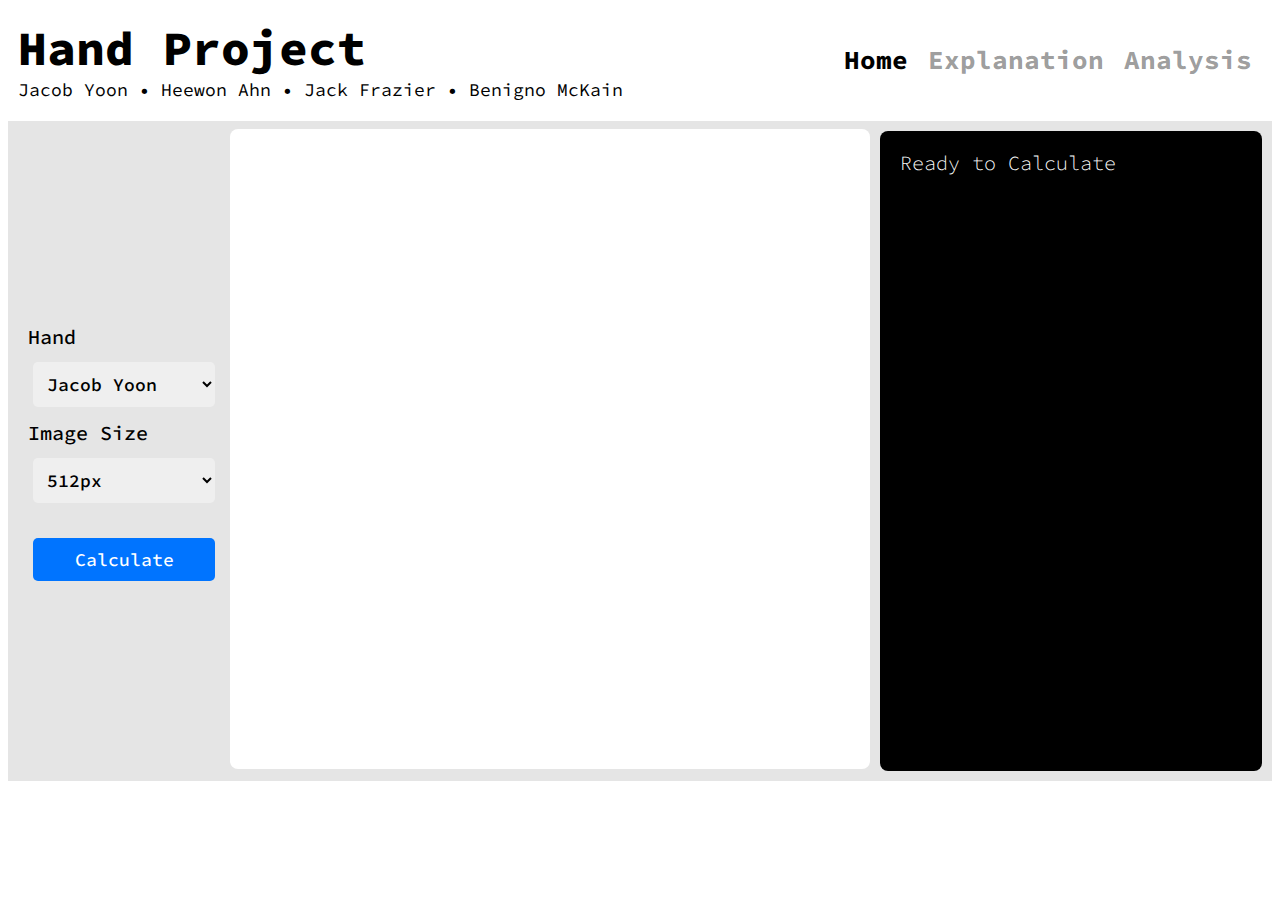
<file: index.html>
<!DOCTYPE html>
<html lang="en">
<head>
    <meta charset="UTF-8">
    <meta name="viewport" content="width=device-width, initial-scale=1.0">
    <title> Hand Project </title>
    <link rel="preconnect" href="https://fonts.gstatic.com">
<link href="https://fonts.googleapis.com/css2?family=Source+Code+Pro:ital,wght@0,200;0,300;0,500;0,600;0,700;0,900;1,200;1,300;1,500;1,600;1,700;1,900&display=swap" rel="stylesheet">
    <link rel="stylesheet" href="style.css">
</head>
<body>

    <div class = 'header'>
        <div class = 'mast'>
            <h1> Hand Project</h1>
            <h3> Jacob Yoon • Heewon Ahn • Jack Frazier • Benigno McKain </h3>
        </div>
        <div id = 'nav'>
            <a href = 'index.html'>
                <h2 class = 'selected'> Home </h2>
            </a>
            <a href = 'about.html'>
                <h2> Explanation </h2>
            </a>
            <a href = 'analysis.html'>
                <h2> Analysis </h2>
            </a>
        </div>
    </div>

    <div class = 'main'>

        <div id = 'select'>
            <p class = 'label'>
                Hand
            </p>
            <select id="hand">
                <option value="jacob">Jacob Yoon</option>
                <option value="heewon">Heewon Ahn</option>
                <option value="jack">Jack Frazier</option>
                <option value="benigno">Benigno McKain</option>
            </select>
            <p class = 'label'>
                Image Size
            </p>
            <select id="size">
                <option value="32"> 32px</option>
                <option value="128"> 128px</option>
                <option value="512"selected> 512px</option>
                <option value="2048"> 2048px</option>
            </select>
            <button id = 'calculate'> Calculate </button>
        </div>
        <div id = 'display'>
            <canvas id = 'canvas'> </canvas>
            <canvas id = 'effects'> </canvas>
        </div>

        <p id = 'log'>
            Ready to Calculate
        </p>
    </div>

</body>

<script src="script.js"></script>
</html>
</file>
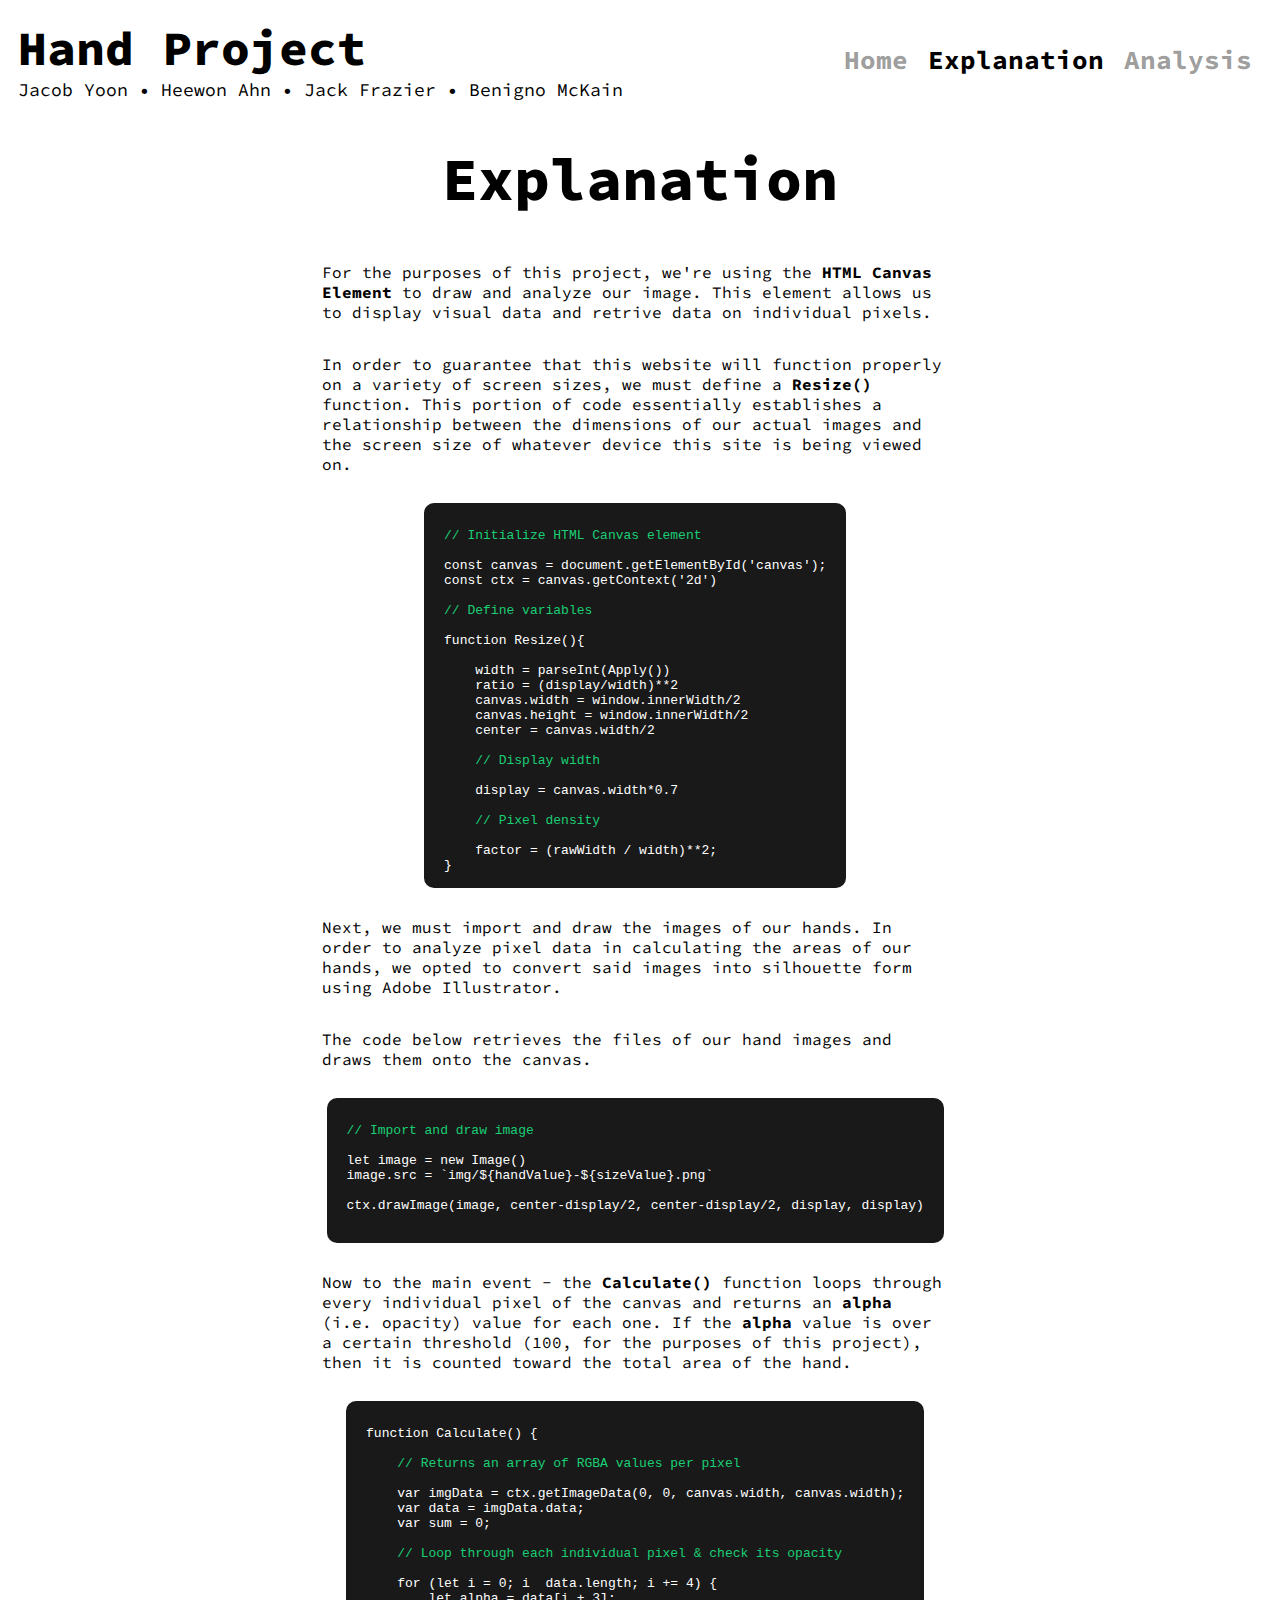
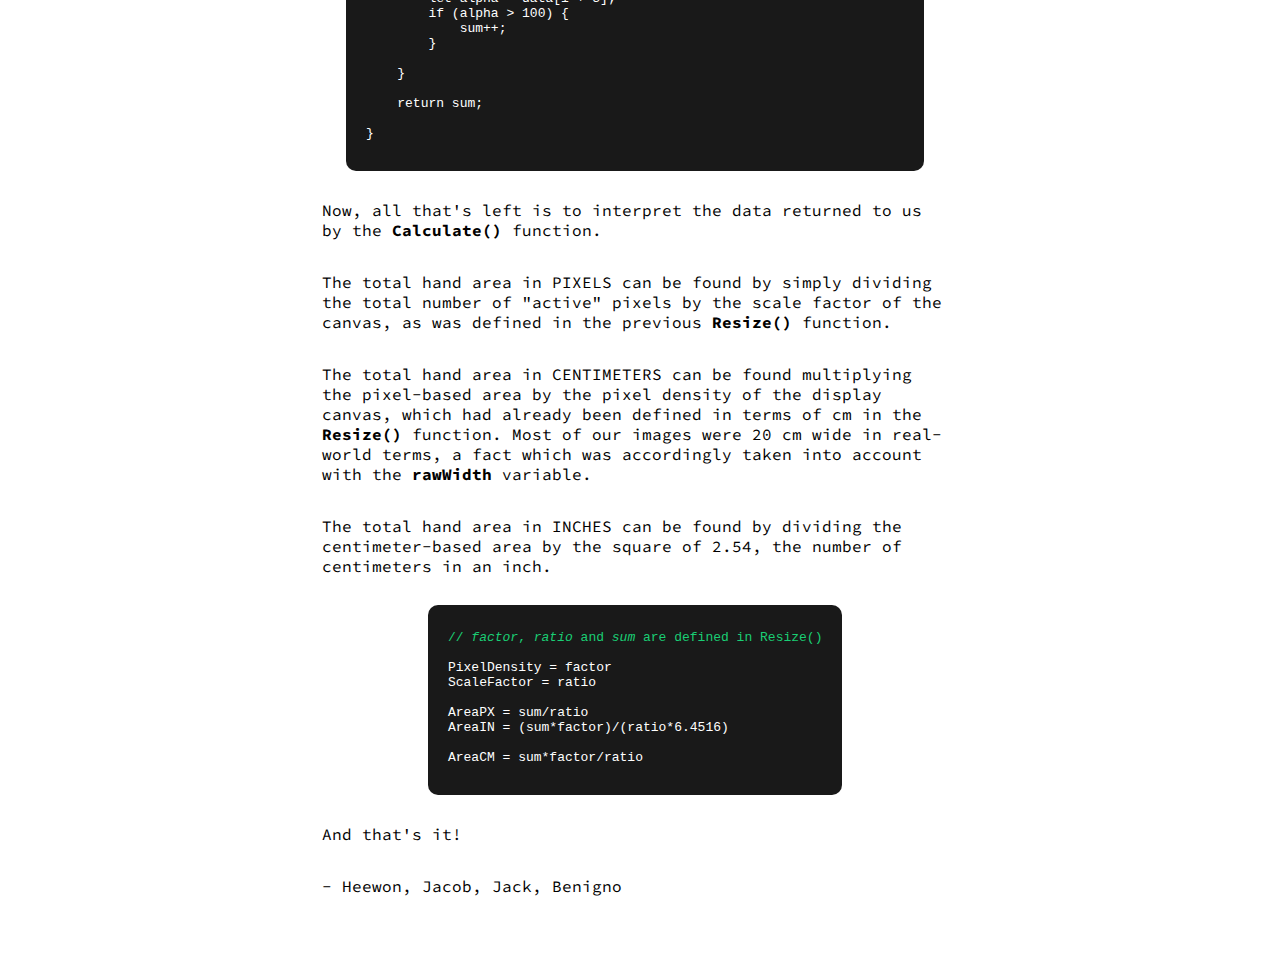
<file: about.html>
<!DOCTYPE html>
<html lang="en">
<head>
    <meta charset="UTF-8">
    <meta name="viewport" content="width=device-width, initial-scale=1.0">
    <title> Hand Project </title>
    <link rel="preconnect" href="https://fonts.gstatic.com">
<link href="https://fonts.googleapis.com/css2?family=Source+Code+Pro:ital,wght@0,200;0,300;0,500;0,600;0,700;0,900;1,200;1,300;1,500;1,600;1,700;1,900&display=swap" rel="stylesheet">
    <link rel="stylesheet" href="style.css">
</head>
<body>

    <div class = 'header'>
        <div class = 'mast'>
            <h1> Hand Project</h1>
            <h3> Jacob Yoon • Heewon Ahn • Jack Frazier • Benigno McKain </h3>
        </div>
        <div id = 'nav'>
            <a href = 'index.html'>
                <h2> Home </h2>
            </a>
            <a href = 'about.html'>
                <h2 class = 'selected'> Explanation </h2>
            </a>
            <a href = 'analysis.html'>
                <h2> Analysis </h2>
            </a>
        </div>
    </div>

    <h1 class = 'title'> Explanation </h1>

<div class = 'about'>

    <p>
        For the purposes of this project, we're using the <b> HTML Canvas Element </b>to draw and analyze our image.
        This element allows us to display visual data and retrive data on individual pixels.
    </p>

    <p>
        In order to guarantee that this website will function properly on a variety of screen sizes, we must define
        a <b> Resize() </b> function. This portion of code essentially establishes a relationship between the dimensions
        of our actual images and the screen size of whatever device this site is being viewed on.
    </p>

<!---->
<pre>
<code>
<span>// Initialize HTML Canvas element </span>

const canvas = document.getElementById('canvas');
const ctx = canvas.getContext('2d')

<span>// Define variables </span>

function Resize(){

    width = parseInt(Apply())
    ratio = (display/width)**2
    canvas.width = window.innerWidth/2
    canvas.height = window.innerWidth/2
    center = canvas.width/2

    <span>// Display width </span>

    display = canvas.width*0.7

    <span>// Pixel density </span>

    factor = (rawWidth / width)**2;
}
</code>
</pre>
<!---->

    <p>
        Next, we must import and draw the images of our hands. In order to analyze pixel data in calculating the areas of our hands,
        we opted to convert said images into silhouette form using Adobe Illustrator.
    </p>

    <p>
        The code below retrieves the files of our hand images and draws them onto the canvas.
    </p>

<!---->
<pre>
<code>
<span>// Import and draw image </span>

let image = new Image()
image.src = `img/${handValue}-${sizeValue}.png`

ctx.drawImage(image, center-display/2, center-display/2, display, display)

</code>
</pre>
<!---->

    <p>
        Now to the main event - the <b> Calculate() </b> function loops through every individual pixel of the canvas
        and returns an <b> alpha </b> (i.e. opacity) value for each one. If the <b> alpha </b> value is over a certain threshold
        (100, for the purposes of this project), then it is counted toward the total area of the hand.
    </p>

<!---->
<pre>
<code>
function Calculate() {

    <span>// Returns an array of RGBA values per pixel </span>

    var imgData = ctx.getImageData(0, 0, canvas.width, canvas.width);
    var data = imgData.data;
    var sum = 0;

   <span> // Loop through each individual pixel & check its opacity </span>

    for (let i = 0; i  data.length; i += 4) {
        let alpha = data[i + 3];
        if (alpha > 100) {
            sum++;
        }

    }

    return sum;

}

</code>
</pre>
<!---->

    <p>
        Now, all that's left is to interpret the data returned to us by the <b> Calculate() </b> function.
    </p>

    <p>
        The total hand area in PIXELS can be found by simply dividing the total number of "active" pixels
        by the scale factor of the canvas, as was defined in the previous <b> Resize()</b> function.
    </p>

    <p>
        The total hand area in CENTIMETERS can be found multiplying the pixel-based area by the pixel density
        of the display canvas, which had already been defined in terms of cm in the <b> Resize() </b> function.
        Most of our images were 20 cm wide in real-world terms, a fact which was accordingly taken into account
        with the <b> rawWidth </b> variable.
    </p>

    <p>
        The total hand area in INCHES can be found by dividing the centimeter-based area by the square of 2.54,
        the number of centimeters in an inch.
    </p>


<!---->
<pre>
<code>
<span>// <i>factor</i>, <i>ratio</i> and <i>sum</i> are defined in Resize()</span>

PixelDensity = factor
ScaleFactor = ratio

AreaPX = sum/ratio
AreaIN = (sum*factor)/(ratio*6.4516)

AreaCM = sum*factor/ratio

</code>
</pre>
<!---->

<p>
    And that's it!
</p>

<p>
    - Heewon, Jacob, Jack, Benigno
</p>


</div>

</body>

<script src="script.js"></script>
</html>
</file>
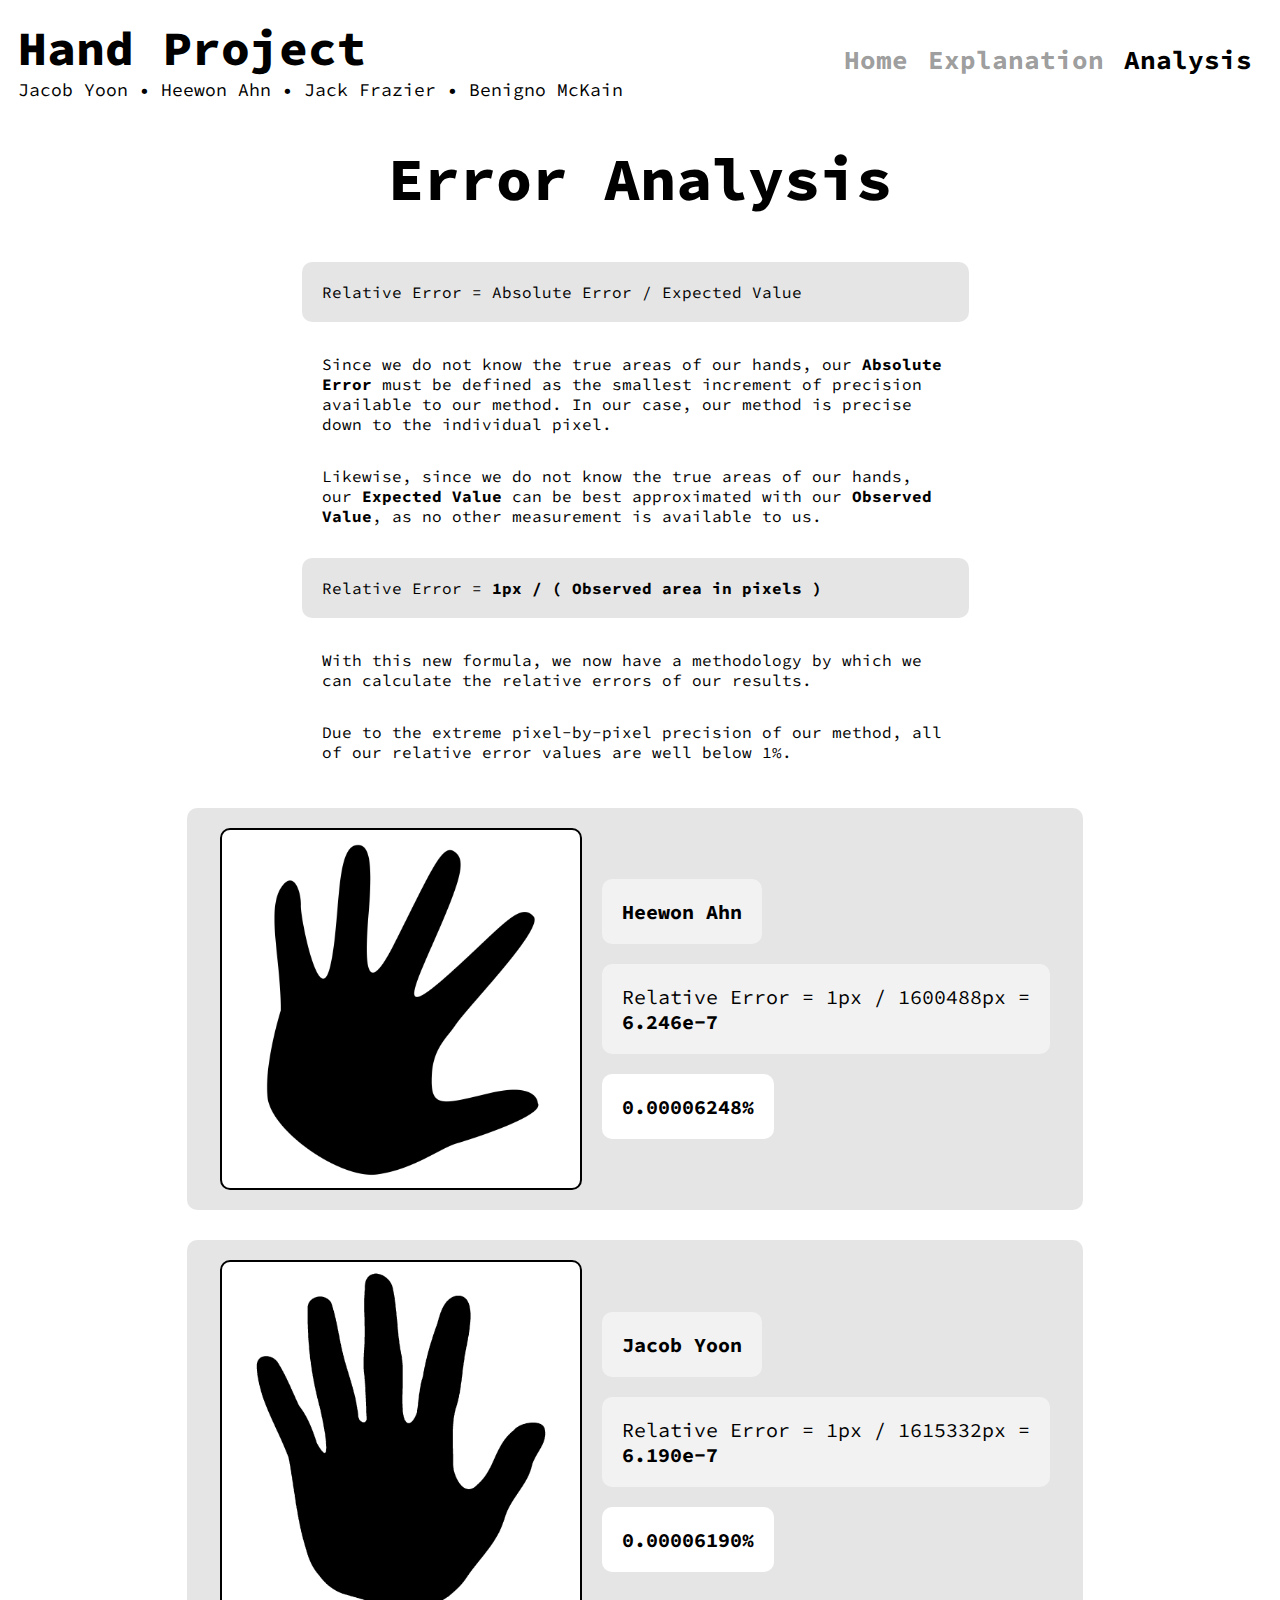
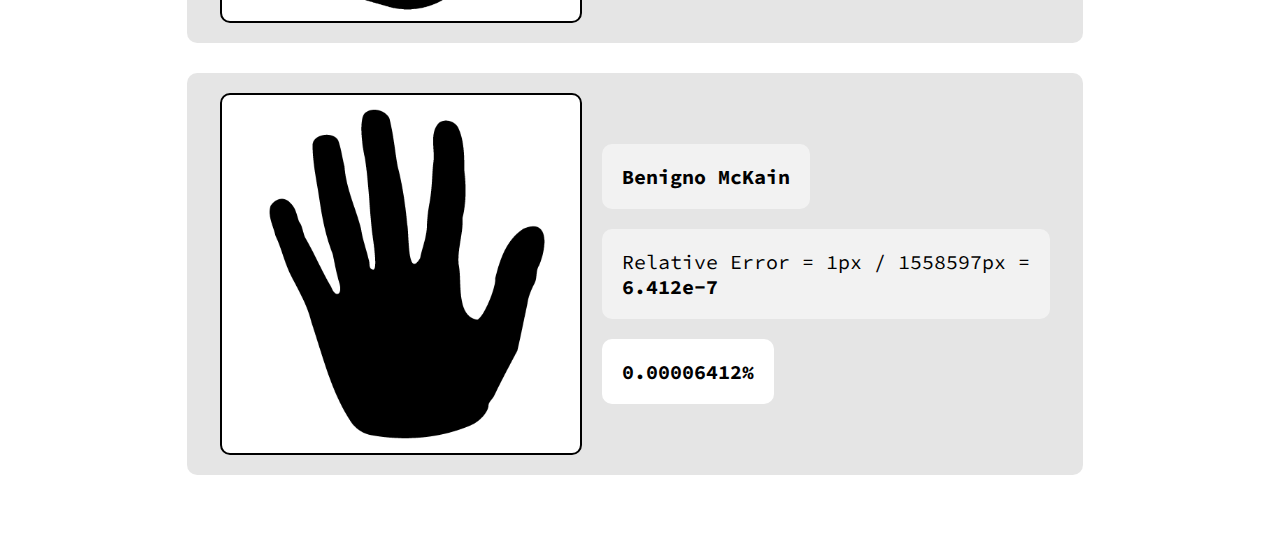
<file: analysis.html>
<!DOCTYPE html>
<html lang="en">
<head>
    <meta charset="UTF-8">
    <meta name="viewport" content="width=device-width, initial-scale=1.0">
    <title> Hand Project </title>
    <link rel="preconnect" href="https://fonts.gstatic.com">
<link href="https://fonts.googleapis.com/css2?family=Source+Code+Pro:ital,wght@0,200;0,300;0,500;0,600;0,700;0,900;1,200;1,300;1,500;1,600;1,700;1,900&display=swap" rel="stylesheet">
    <link rel="stylesheet" href="style.css">
</head>
<body>

    <div class = 'header'>
        <div class = 'mast'>
            <h1> Hand Project</h1>
            <h3> Jacob Yoon • Heewon Ahn • Jack Frazier • Benigno McKain </h3>
        </div>
        <div id = 'nav'>
            <a href = 'index.html'>
                <h2> Home </h2>
            </a>
            <a href = 'about.html'>
                <h2> Explanation </h2>
            </a>
            <a href = 'analysis.html'>
                <h2 class = 'selected'> Analysis </h2>
            </a>
        </div>
    </div>

    <h1 class = 'title'> Error Analysis </h1>

<div class = 'about'>

    <p class = 'eq'>
        Relative Error = Absolute Error / Expected Value
    </p>

    <p>
        Since we do not know the true areas of our hands, our <b> Absolute Error </b> must be defined as the smallest
        increment of precision available to our method. In our case, our method is precise down to the individual pixel.
    </p>

    <p>
        Likewise, since we do not know the true areas of our hands, our <b> Expected Value </b> can be best approximated
        with our <b> Observed Value</b>, as no other measurement is available to us.
    </p>

    <p class = 'eq'>
        Relative Error = <b> 1px / ( Observed area in pixels )</b>
    </p>

    <p>
        With this new formula, we now have a methodology by which we can calculate the relative errors of our results.
    </p>

    <p>
        Due to the extreme pixel-by-pixel precision of our method, all of our relative error values are well below 1%.
    </p>

    <div class = 'sec'>
        <img src = 'img/heewon-2048.png'>
        <div class = 'expo'>
            <p class = 'name'>
                Heewon Ahn
            </p>
            <p class = 'eq'>
                Relative Error = 1px / 1600488px = <b> 6.246e-7</b>
            </p>
            <p class = 'ans'>
                0.00006248%
            </p>
        </div>
    </div>

    <div class = 'sec'>
        <img src = 'img/jacob-2048.png'>
        <div class = 'expo'>
            <p class = 'name'>
                Jacob Yoon
            </p>
            <p class = 'eq'>
                Relative Error = 1px / 1615332px = <b> 6.190e-7</b>
            </p>
            <p class = 'ans'>
                0.00006190%
            </p>
        </div>
    </div>

    <div class = 'sec'>
        <img src = 'img/benigno-2048.png'>
        <div class = 'expo'>
            <p class = 'name'>
                Benigno McKain
            </p>
            <p class = 'eq'>
                Relative Error = 1px / 1558597px = <b> 6.412e-7</b>
            </p>
            <p class = 'ans'>
                0.00006412%
            </p>
        </div>
    </div>

</div>

</body>

<script src="script.js"></script>
</html>
</file>
<file: style.css>
body {
  font-family: "Source Code Pro", "Courier New", monospace;
}

a {
  color: black;
  text-decoration: none;
}

.header {
  display: -webkit-box;
  display: -ms-flexbox;
  display: flex;
  -webkit-box-pack: justify;
      -ms-flex-pack: justify;
          justify-content: space-between;
  -webkit-box-align: center;
      -ms-flex-align: center;
          align-items: center;
  padding-top: 10px;
  padding-bottom: 20px;
}

.header .mast {
  display: -webkit-box;
  display: -ms-flexbox;
  display: flex;
  -webkit-box-orient: vertical;
  -webkit-box-direction: normal;
      -ms-flex-direction: column;
          flex-direction: column;
  margin-left: 10px;
}

.header .mast h1 {
  font-size: 48px;
  font-weight: 800;
  margin: 0;
}

.header .mast h3 {
  font-size: 18px;
  margin: 0;
  font-weight: 400;
}

.header #nav {
  display: -webkit-box;
  display: -ms-flexbox;
  display: flex;
}

.header #nav h2 {
  margin-right: 20px;
  font-size: 26px;
  color: rgba(0, 0, 0, 0.4);
  -webkit-transition: 0.2s ease;
  transition: 0.2s ease;
}

.header #nav h2.selected {
  color: black;
}

.header #nav h2:hover {
  color: black;
}

.main {
  background-color: rgba(0, 0, 0, 0.1);
  display: -webkit-box;
  display: -ms-flexbox;
  display: flex;
  -webkit-box-align: center;
      -ms-flex-align: center;
          align-items: center;
  -webkit-box-pack: center;
      -ms-flex-pack: center;
          justify-content: center;
}

#display {
  position: relative;
}

#canvas {
  border-radius: 8px;
  background-color: white;
}

#effects {
  position: absolute;
  top: 0;
  left: 0;
}

#log {
  height: 47vw;
  width: 30vw;
  padding: 1.5vw;
  margin: 10px;
  background-color: black;
  color: white;
  font-size: 20px;
  font-weight: 300;
  border-radius: 8px;
}

#log span {
  font-weight: 600;
}

#log span.gold {
  color: #ffce00;
}

#select {
  display: -webkit-box;
  display: -ms-flexbox;
  display: flex;
  -webkit-box-orient: vertical;
  -webkit-box-direction: normal;
      -ms-flex-direction: column;
          flex-direction: column;
  -webkit-box-align: start;
      -ms-flex-align: start;
          align-items: flex-start;
  -webkit-box-pack: center;
      -ms-flex-pack: center;
          justify-content: center;
  margin: 20px;
}

#select select {
  font-family: "Source Code Pro", "Courier New", monospace;
  font-weight: 550;
  font-size: 18px;
  outline: none;
  border: none;
  padding: 10px;
  border-radius: 5px;
  margin: 5px;
  width: 100%;
}

#select .label {
  width: 100%;
  font-size: 20px;
  font-weight: 500;
  margin: 8px;
  margin-left: 0;
}

#select #calculate {
  font-family: "Source Code Pro", "Courier New", monospace;
  font-weight: 500;
  font-size: 18px;
  outline: none;
  border: none;
  padding: 10px;
  border-radius: 5px;
  margin: 5px;
  margin-top: 30px;
  width: 100%;
  background-color: #0074ff;
  color: white;
  -webkit-transition: 0.2s ease;
  transition: 0.2s ease;
  cursor: pointer;
}

#select #calculate:hover {
  background-color: #153ef5;
}

.about {
  width: 98vw;
  padding-top: 30px;
  padding-bottom: 60px;
  display: -webkit-box;
  display: -ms-flexbox;
  display: flex;
  -webkit-box-orient: vertical;
  -webkit-box-direction: normal;
      -ms-flex-direction: column;
          flex-direction: column;
  -webkit-box-align: center;
      -ms-flex-align: center;
          align-items: center;
}

.about p {
  width: 50%;
}

.about pre {
  background-color: rgba(0, 0, 0, 0.9);
  color: white;
  padding-top: 10px;
  padding-left: 20px;
  padding-right: 20px;
  border-radius: 10px;
}

.about pre span {
  color: #19ce74;
}

.title {
  font-size: 60px;
  font-weight: 800;
  margin: auto;
  text-align: center;
  margin-top: 20px;
}

.eq {
  background-color: rgba(0, 0, 0, 0.1);
  padding: 20px;
  border-radius: 10px;
}

.sec {
  width: 70vw;
  display: -webkit-box;
  display: -ms-flexbox;
  display: flex;
  -webkit-box-pack: center;
      -ms-flex-pack: center;
          justify-content: center;
  -webkit-box-align: center;
      -ms-flex-align: center;
          align-items: center;
  background-color: rgba(0, 0, 0, 0.1);
  border-radius: 10px;
  margin-top: 30px;
  padding-top: 20px;
  padding-bottom: 20px;
}

.sec img {
  width: 40%;
  border: 2px solid black;
  border-radius: 10px;
  background-color: white;
}

.sec p {
  background-color: rgba(255, 255, 255, 0.5);
  padding: 20px;
  border-radius: 10px;
  width: -webkit-fit-content;
  width: -moz-fit-content;
  width: fit-content;
  font-size: 20px;
}

.sec .name {
  font-weight: 700;
}

.sec .ans {
  background-color: white;
  padding: 20px;
  border-radius: 10px;
  font-weight: 700;
  font-size: 20px;
}

.sec .expo {
  margin-left: 20px;
  width: 50%;
}
/*# sourceMappingURL=style.css.map */
</file>
